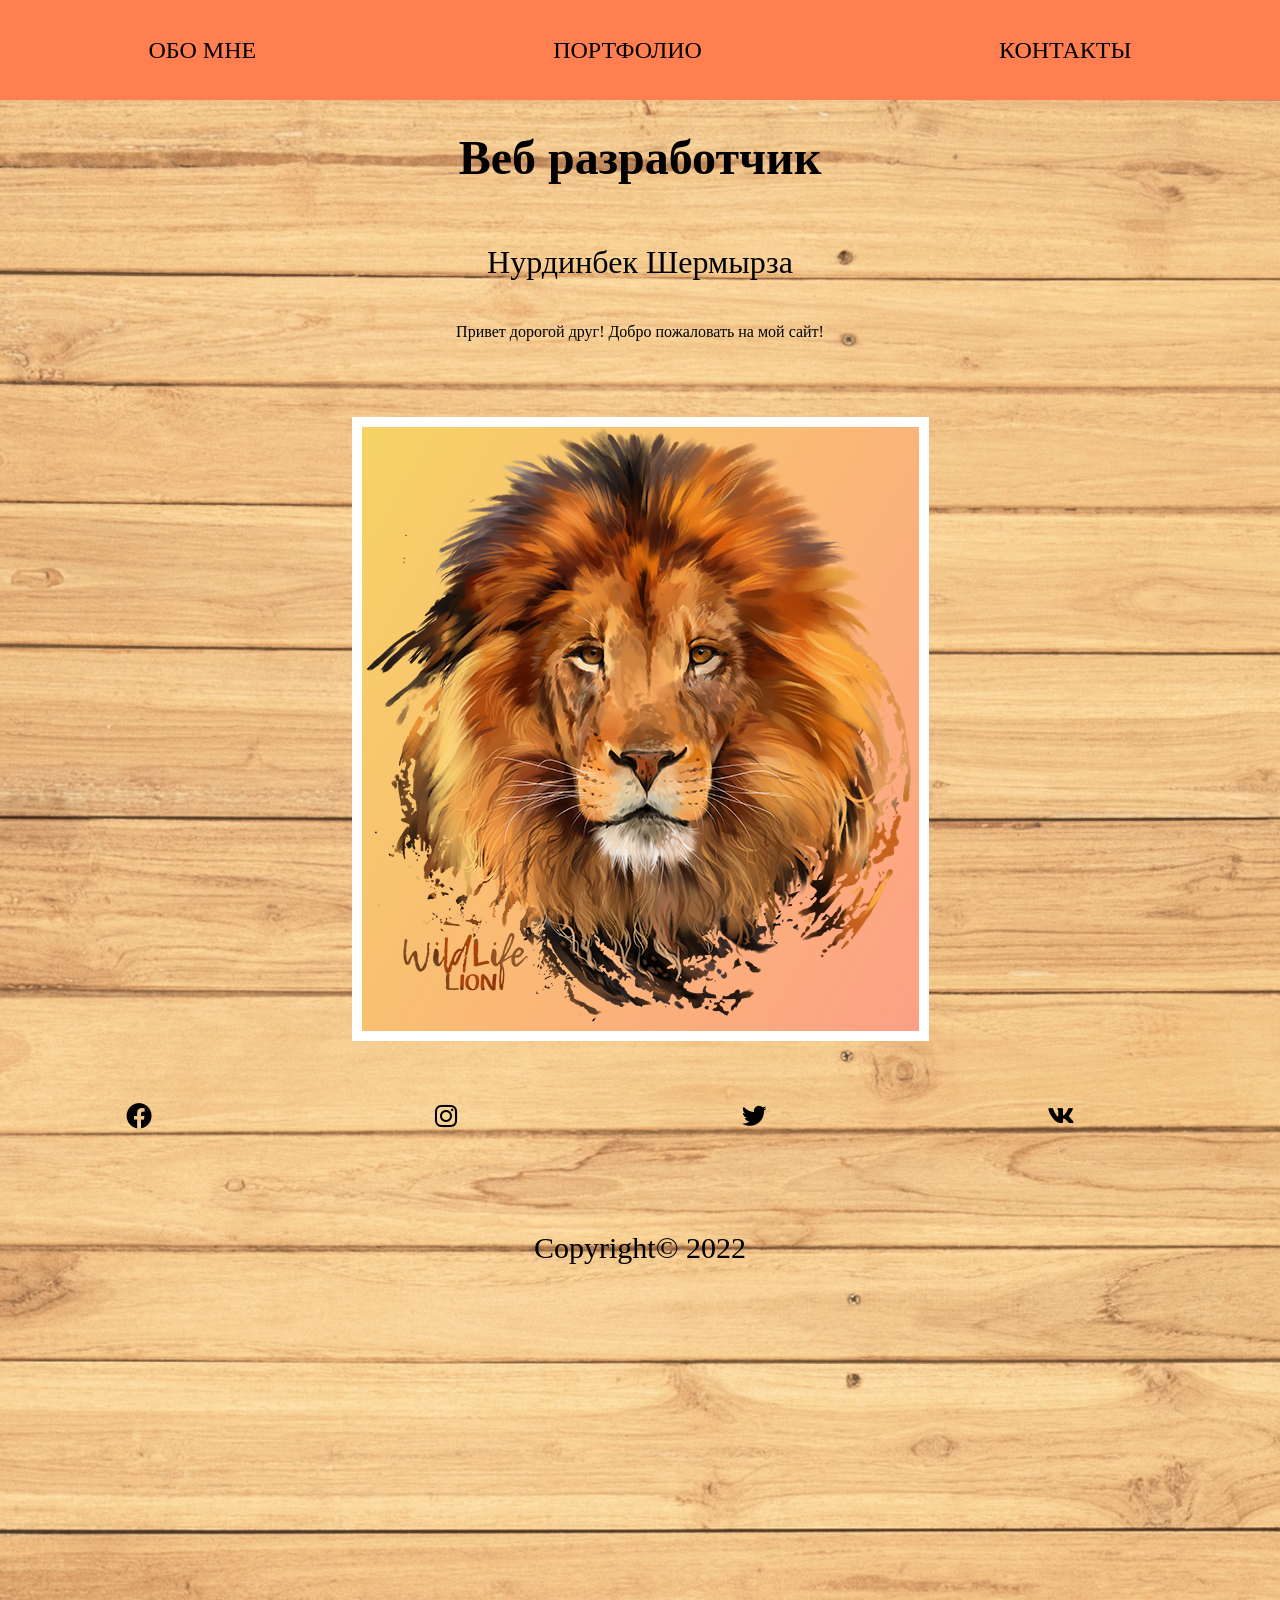
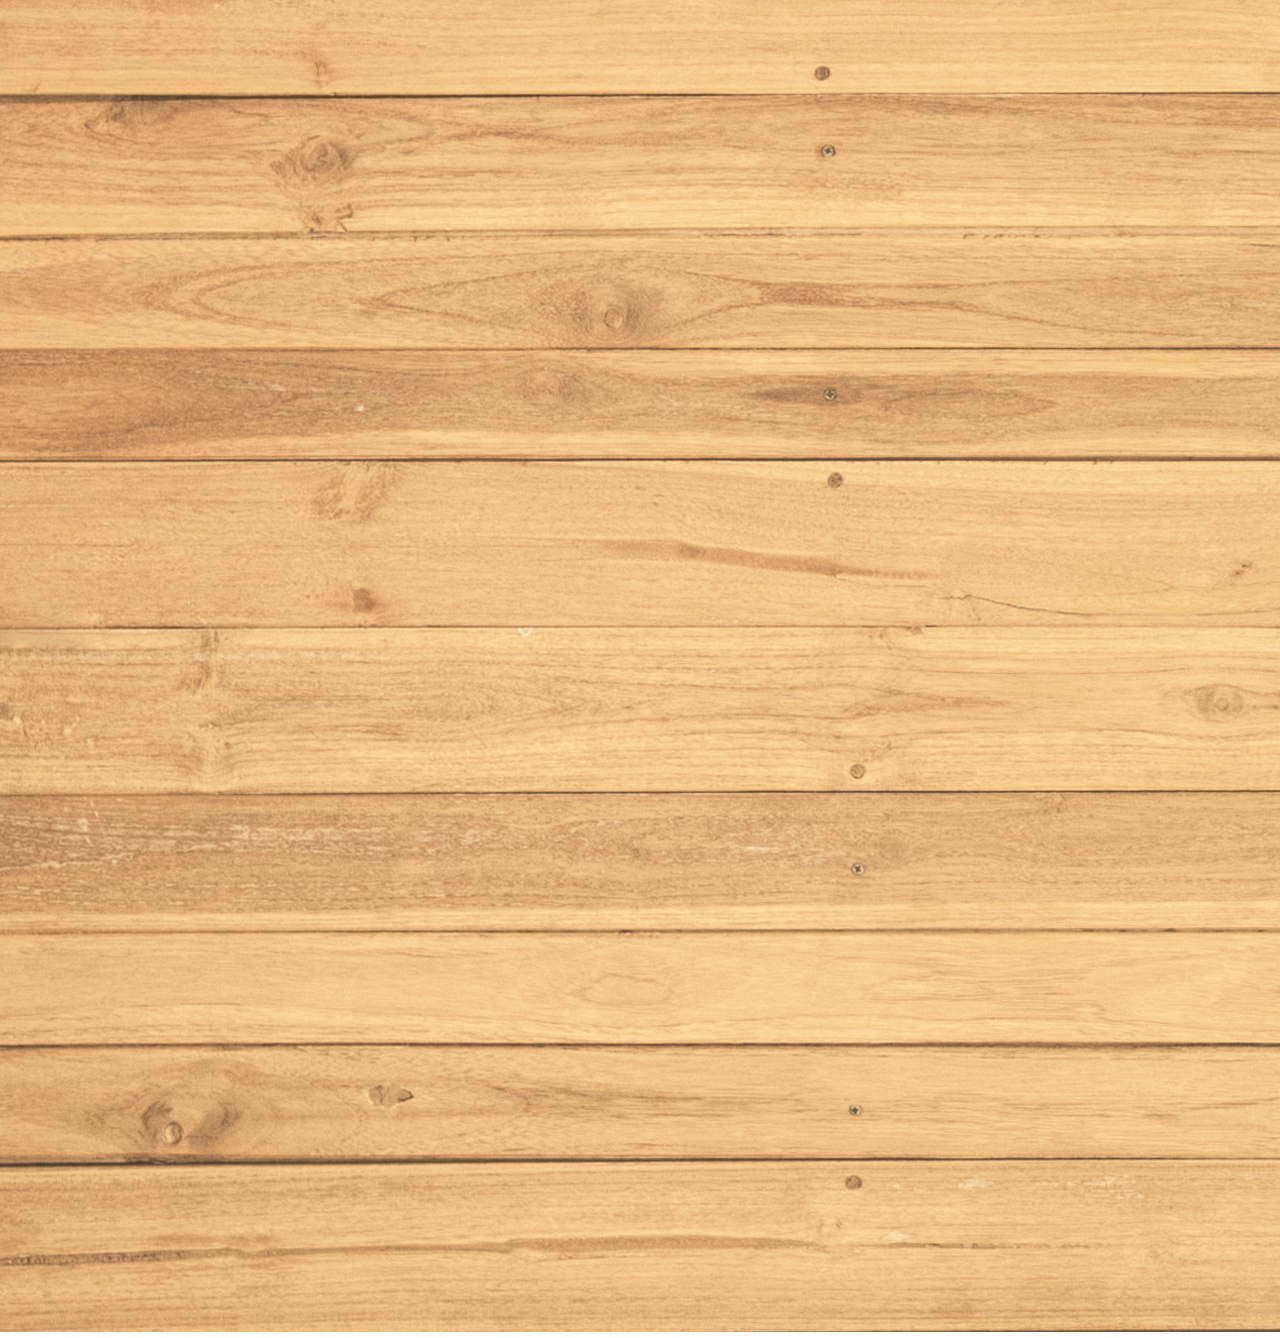
<file: index.html>
<!DOCTYPE html>
<html lang="en">
  <head>
    <meta charset="UTF-8" />
    <meta http-equiv="X-UA-Compatible" content="IE=edge" />
    <meta name="viewport" content="width=device-width, initial-scale=1.0" />
    <link
      href="https://unpkg.com/boxicons@2.1.2/css/boxicons.min.css"
      rel="stylesheet"
    />
    <link rel="stylesheet" href="./style.css" />

    <title>Document</title>
  </head>
  <body>
    <!-- !Navbar start -->
    <div class="navbar">
      <a href="./bio.html" class="navbar__link">Обо мне</a>
      
      <a href="" class="navbar__link">Портфолио</a>
      <a href="" class="navbar__link">Контакты</a>
    </div>

    <!-- !Navbar end -->

    <!-- !Header start -->
    <header class="header">
      <!-- <a class="header__logo" href="#">Сайт Нурдинбек Шермырза</a> -->
      <div class="bg_gradient">
        <img src="./bg-gradient.jpg" alt="" />
      </div>
    </header>
    <!-- !Header end -->

    <!-- !Intro start -->
    <div class="intro">
      <div class="container hero__container">
        <div class="intro__about">
          <h1 class="intro__title">Веб разработчик</h1>
          <h2 class="intro__subtitle">Нурдинбек Шермырза</h2>
          <p class="intro__description">
            Привет дорогой друг! Добро пожаловать на мой сайт!
          </p>
          <div class="intro__box">
            <img src="./Lion-Download-Free-PNG.png" alt="" />
          </div>
        </div>
      </div>
    </div>
    <!-- !Intro end -->

    <!-- !Footer start -->
    <div class="footer">
      <div class="container">
        <a href="#" class="footer__link">
          <i class="bx bxl-facebook-circle"></i>
        </a>
        <a href="#" class="footer__link">
          <i class="bx bxl-instagram"></i>
        </a>
        <a href="#" class="footer__link">
          <i class="bx bxl-twitter"></i>
        </a>
        <a href="#" class="footer__link">
          <i class="bx bxl-vk"></i>
        </a>
      </div>
      <div class="footer__list">
        <p>Copyright&#169 2022</p>
    </div>
    </div>

    <!-- !Footer end -->
  </body>
</html>
</file>
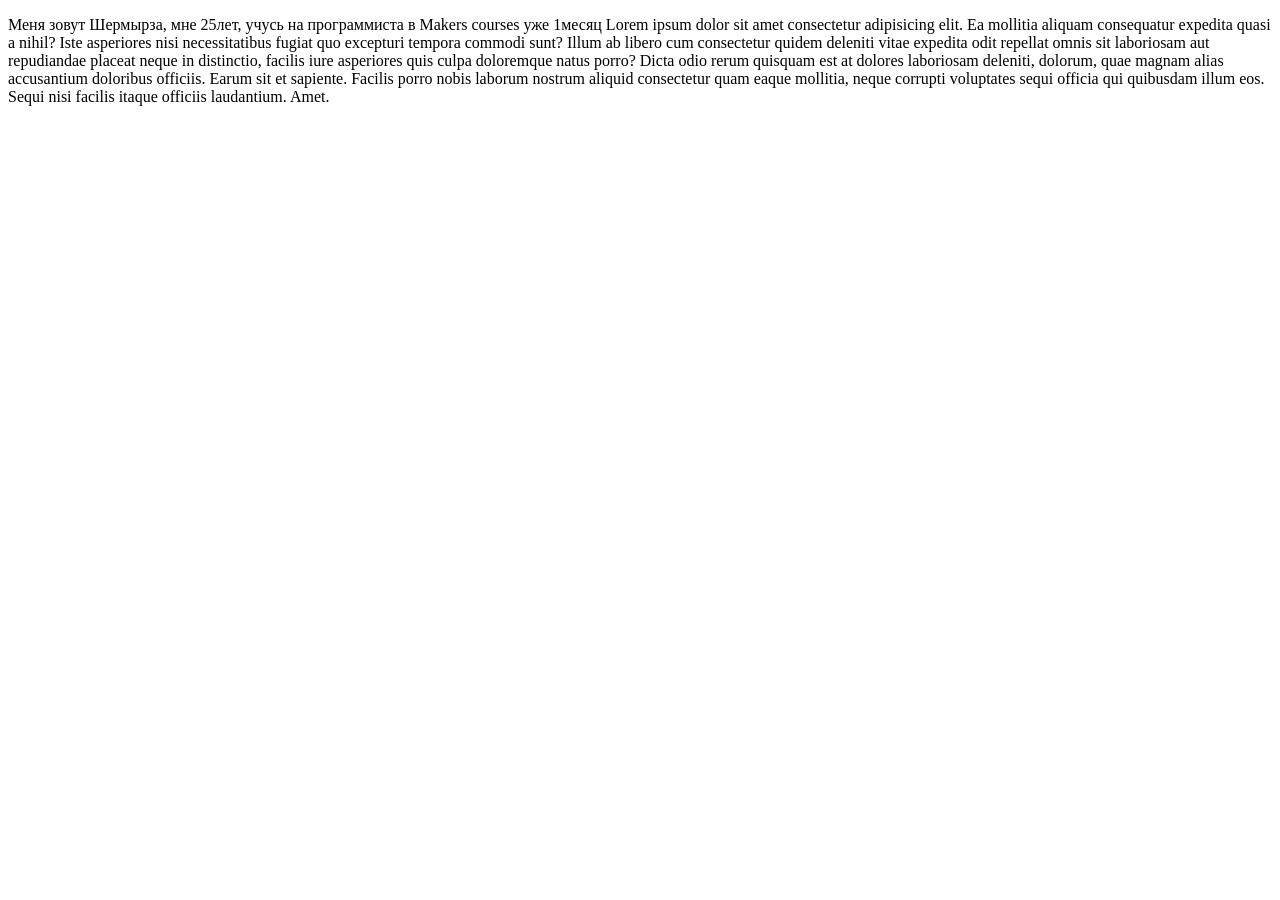
<file: bio.html>
<!DOCTYPE html>
<html lang="en">
  <head>
    <meta charset="UTF-8" />
    <meta http-equiv="X-UA-Compatible" content="IE=edge" />
    <meta name="viewport" content="width=device-width, initial-scale=1.0" />
    <title>Document</title>
  </head>
  <body>
    <p>
      Меня зовут Шермырза, мне 25лет, учусь на программиста в Makers courses уже
      1месяц Lorem ipsum dolor sit amet consectetur adipisicing elit. Ea
      mollitia aliquam consequatur expedita quasi a nihil? Iste asperiores nisi
      necessitatibus fugiat quo excepturi tempora commodi sunt? Illum ab libero
      cum consectetur quidem deleniti vitae expedita odit repellat omnis sit
      laboriosam aut repudiandae placeat neque in distinctio, facilis iure
      asperiores quis culpa doloremque natus porro? Dicta odio rerum quisquam
      est at dolores laboriosam deleniti, dolorum, quae magnam alias accusantium
      doloribus officiis. Earum sit et sapiente. Facilis porro nobis laborum
      nostrum aliquid consectetur quam eaque mollitia, neque corrupti voluptates
      sequi officia qui quibusdam illum eos. Sequi nisi facilis itaque officiis
      laudantium. Amet.
    </p>
  </body>
</html>
</file>
<file: style.css>
body {
  margin: 0;
  background-color: white;
}

.bg_gradient {
  margin: 0;
  position: absolute;
  z-index: -1;
  width: 100%;
  height: 100%;
}

/* !<!-- !Navbar start --> */
.navbar {
  width: 100%;
  height: 100px;
  background-color: coral;
  display: flex;
  justify-content: space-around;
  align-items: center;
}

.navbar__link {
  text-decoration: none;
  color: black;
  font-size: 24px;
  text-transform: uppercase;
}
.navbar__link:hover {
  color: aqua;
}

/* !<!-- !Navbar end --> */

/* !header start */
.header {
  width: 100%;
  text-align: center;
  font-size: 24px;
  font-weight: 300;
  color: gray;
}

.header__logo {
  color: inherit;
  text-decoration: none;
}
/* !header end */

/* !Intro start */
.intro {
  min-height: 100vh;
  display: flex;
  justify-content: center;
  align-items: center;
}
.container {
  max-width: 1230px;
  width: 100%;
  margin: 0 auto;
  padding: 0 15px;
}

.intro_container {
  display: flex;
}

.intro__about {
  display: flex;
  flex-direction: column;
  justify-content: center;
  align-items: center;
}
.intro__title {
  font-size: 48px;
  line-height: 1.1;
  text-align: center;
}
.intro__subtitle {
  font-size: 32px;
  font-weight: 400;
}

.intro__box {
  max-width: 600px;
  justify-self: center;
  align-self: center;
  margin: 60px 0;
  border: 10px solid white;
  background-image: linear-gradient(120deg, #f6d365 0%, #fda085 100%);

  animation: img-animate 6s infinite alternate;
}

@keyframes img-animate {
  0% {
    border-radius: 68% 32% 70% 30% / 30% 33% 67% 70%;
  }
  40% {
    border-radius: 54% 46% 57% 43% / 60% 46% 54% 40%;
  }
  60% {
    border-radius: 29% 71% 33% 67% / 68% 30% 70% 32%;
  }
  100% {
    border-radius: 12% 88% 15% 85% / 80% 12% 88% 20%;
  }
}
/* !Intro end */

/*! Footer start  */

.container {
  display: flex;
  justify-content: space-around;
  align-items: center;
}

.footer__link {
  width: 100px;
  height: 100px;
  margin-right: 10px;
  font-size: 30px;
  color: black;
  transition: color 0.3;
}

.footer__link:hover {
  color: dodgerblue;
}
.footer__list {
  display: flex;
  justify-content: center;
  align-items: center;
  font-size: 30px;
}

/* !Footer end */
</file>
